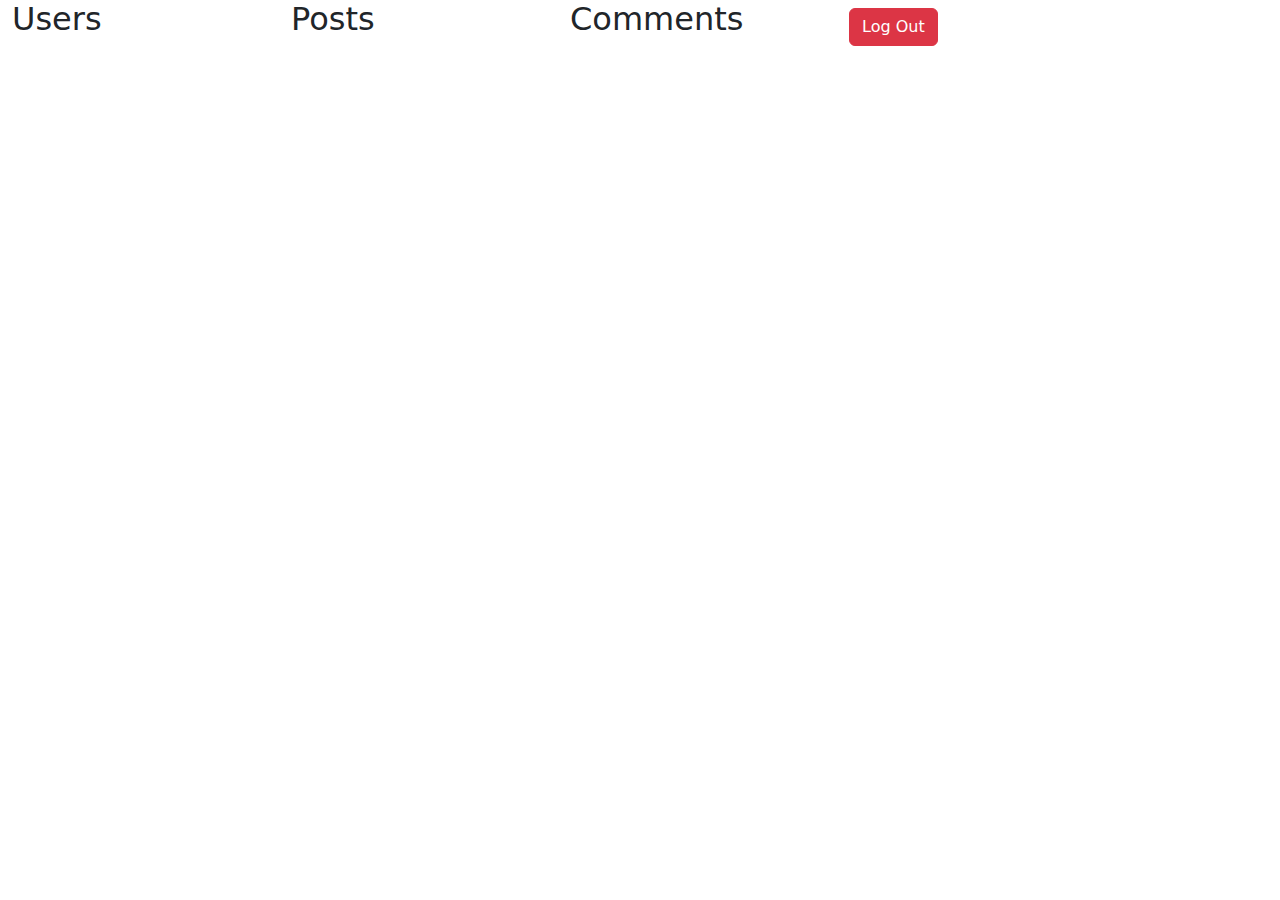
<file: index.html>
<!DOCTYPE html>
<html lang="en">
<head>
  <meta charset="UTF-8">
  <meta http-equiv="X-UA-Compatible" content="IE=edge">
  <meta name="viewport" content="width=device-width, initial-scale=1.0">
  <link rel="stylesheet" href="./css/bootstrap.css">
  <link rel="apple-touch-icon" sizes="180x180" href="favicon/apple-touch-icon.png">
  <link rel="icon" type="image/png" sizes="32x32" href="favicon/favicon-32x32.png">
  <link rel="icon" type="image/png" sizes="16x16" href="favicon/favicon-16x16.png">
  <link rel="manifest" href="favicon/site.webmanifest">
  <link rel="mask-icon" href="favicon/safari-pinned-tab.svg" color="#5bbad5">
  <meta name="msapplication-TileColor" content="#da532c">
  <meta name="theme-color" content="#ffffff">
  <title>Users</title>
</head>
<body>
  <div class="container row">
    <div class="col-3">
      <h2>Users</h2>
      
      <ul class="users__list list-unstyled"></ul>
    </div>
    <div class="col-3">
      <h2>Posts</h2>
      
      <ul class="posts__list"></ul>
    </div>
    <div class="col-3">
      <h2>Comments</h2>
      
      <ul class="comments__list">
        
      </ul>
    </div>
    <div class="col-3">
      <button class="btn btn-danger text-white mt-2">Log Out</button>
    </div>
  </div>
  
  <template id="users__template">
    <li class="user__item card" style="cursor: pointer; width: 200px;">
      <p class="text">Name: <span class="name__span"></span></p>
      <p class="text2">Username: <span class="username__span"></span></p>
      <p class="text3">Email: <a href="#"><span class="email__span"></span></a></p>
    </li>
  </template>
  
  <template id="post__template">
    <li class="card post__item">
      <a class="post__link m-1" href="#">Hello World</a>
      <h5 class="post__heading m-1">Post: <span class="post__body h6">Lorem ipsum dolor sit amet consectetur adipisicing elit. Quasi, consectetur.</span></h5>
    </li>
  </template>
  
  <template id="comment__template">
    <li class="card">
      <h5 class="card__email">Title: <span class="span__title h6">Hello World</span></h5>
      <h5 class="card__email">Email: <a href="#" style="font-weight: 400;"><span class="span__email">temp@temp.temp</span></a></h5>
      
      <h5 class="card__comment">Comment: <span class="span__comment" style="font-weight: 400; font-size: 16px;">comment</span></h5>
    </li>
  </template>
  
  <script src="./js/bootstrap.js"></script>
  <script src="./js/main.js"></script>
</body>
</html>
</file>
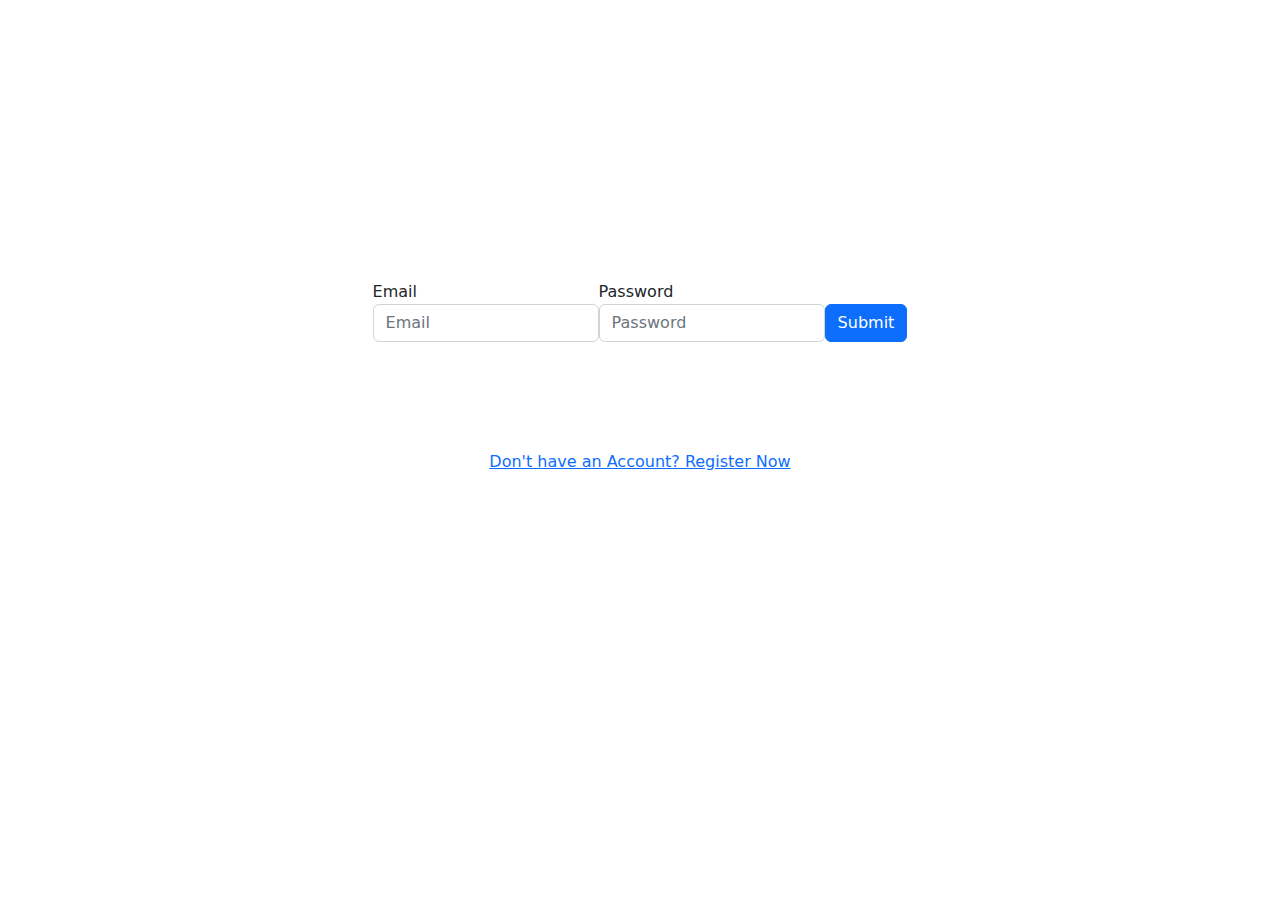
<file: login.html>
<!DOCTYPE html>
<html lang="en">
<head>
  <meta charset="UTF-8">
  <meta http-equiv="X-UA-Compatible" content="IE=edge">
  <meta name="viewport" content="width=device-width, initial-scale=1.0">
  <link rel="stylesheet" href="./css/bootstrap.css">
  <link rel="apple-touch-icon" sizes="180x180" href="favicon/apple-touch-icon.png">
  <link rel="icon" type="image/png" sizes="32x32" href="favicon/favicon-32x32.png">
  <link rel="icon" type="image/png" sizes="16x16" href="favicon/favicon-16x16.png">
  <link rel="manifest" href="favicon/site.webmanifest">
  <link rel="mask-icon" href="favicon/safari-pinned-tab.svg" color="#5bbad5">
  <meta name="msapplication-TileColor" content="#da532c">
  <meta name="theme-color" content="#ffffff">
  <title>Users Login Form</title>
</head>
<body>
  <form class="form d-flex align-items-center justify-content-center" style="margin-top: 280px;" action="https://echo.htmlacademy.ru/">
    <label>Email
        <input class="form__login form-control" type="email" placeholder="Email">
    </label>
    <label>
        Password
        <input class="form__password form-control" type="password" placeholder="Password">
    </label>

    <button class="btn btn-primary mt-4">Submit</button>
    <a class="position-absolute" style="top: 50%;" href="./register.html">Don't have an Account? Register Now</a>
  </form>
  <script src="./js/login.js"></script>
</body>
</html>
</file>
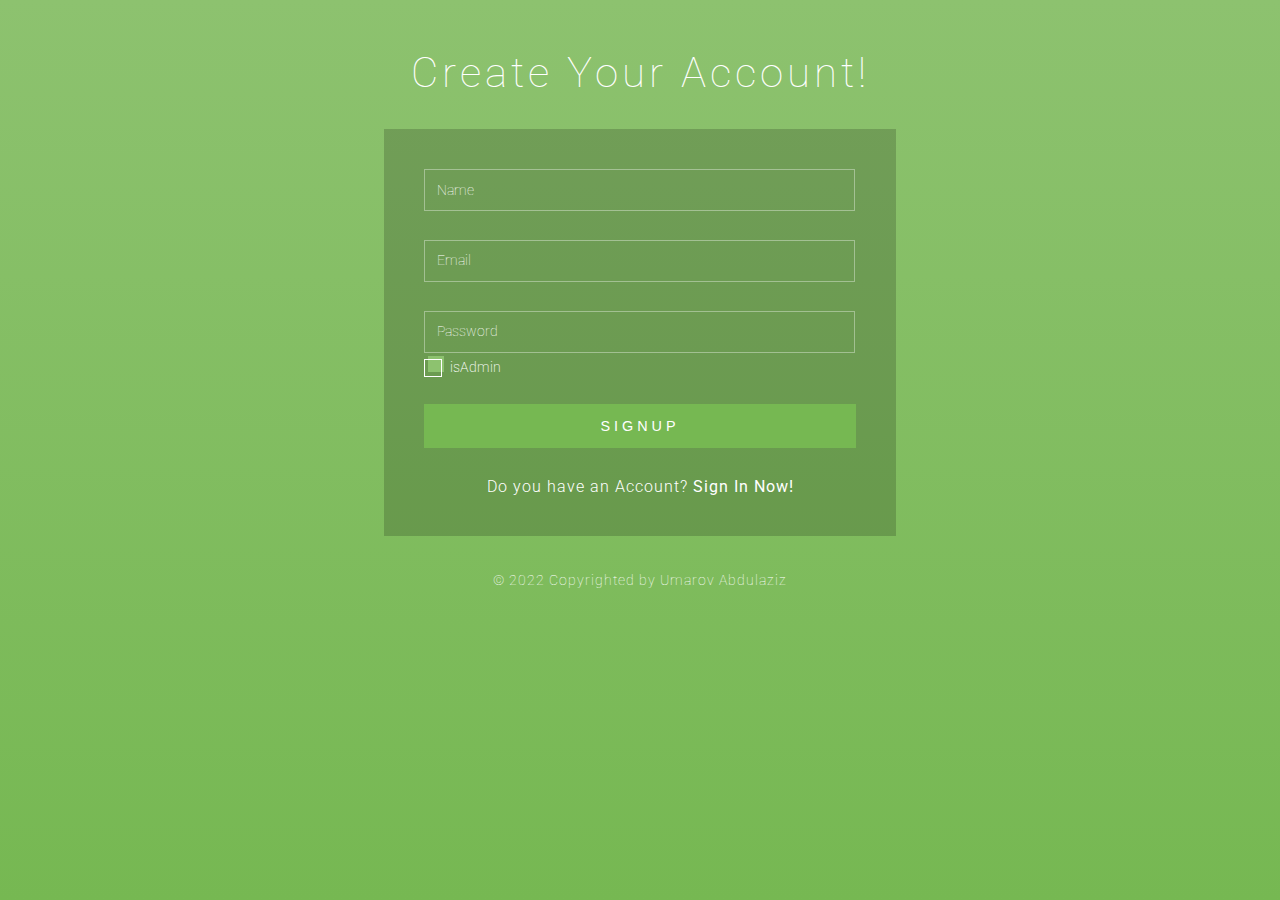
<file: register.html>
<!DOCTYPE html>
<html>
<head>
<title>Users Register Form</title>
<meta name="viewport" content="width=device-width, initial-scale=1">
<meta http-equiv="Content-Type" content="text/html; charset=utf-8" />
<script type="application/x-javascript"> addEventListener("load", function() { setTimeout(hideURLbar, 0); }, false); function hideURLbar(){ window.scrollTo(0,1); } </script>
<link href="css/main.css" rel="stylesheet" type="text/css" media="all" />
<link href="//fonts.googleapis.com/css?family=Roboto:300,300i,400,400i,700,700i" rel="stylesheet">
</head>
<body>
	<div class="main-w3layouts wrapper">
		<h1>Create Your Account!</h1>
		<div class="main-agileinfo">
			<div class="agileits-top">
				<form class="form__register" action="https://echo.htmlacademy.ru/" method="post">
					<input class="text user__name" type="text" name="Name" placeholder="Name" required="">
					<input class="text email user__email" type="email" name="email" placeholder="Email" required="">
					<input class="text user__password" type="password" name="password" placeholder="Password" required="">
					<div class="wthree-text">
						<label class="anim">
							<input type="checkbox" class="checkbox user__isAdmin">
							<span>isAdmin</span>
						</label>
						<div class="clear"> </div>
					</div>
					<input type="submit" value="SIGNUP">
				</form>
				<p>Do you have an Account? <a href="./login.html"> Sign In Now!</a></p>
			</div>
		</div>
		<div class="colorlibcopy-agile">
			<p>© 2022 Copyrighted by Umarov <a href="https://github.com/umarofz" target="_blank">Abdulaziz</a></p>
		</div>
		<ul class="colorlib-bubbles">
			<li></li>
			<li></li>
			<li></li>
			<li></li>
			<li></li>
			<li></li>
			<li></li>
			<li></li>
			<li></li>
			<li></li>
		</ul>
	</div>
    <script src="./js/register.js"></script>
</body>
</html>
</file>
<file: css/main.css>
/*--
Author: Colorlib
Author URL: https://colorlib.com
License: Creative Commons Attribution 3.0 Unported
License URL: http://creativecommons.org/licenses/by/3.0/
--*/
/*-- reset --*/
html, body, div, span, applet, object, iframe, h1, h2, h3, h4, h5, h6, p, blockquote, pre, a, abbr, acronym, address, big, cite, code, del, dfn, em, img, ins, kbd, q, s, samp, small, strike, strong, sub, sup, tt, var, b, u, i, dl, dt, dd, ol, nav ul, nav li, fieldset, form, label, legend, table, caption, tbody, tfoot, thead, tr, th, td, article, aside, canvas, details, embed, figure, figcaption, footer, header, hgroup, menu, nav, output, ruby, section, summary, time, mark, audio, video {
    margin: 0;
    padding: 0;
    border: 0;
    font-size: 100%;
    font: inherit;
    vertical-align: baseline;
  }
  
  article, aside, details, figcaption, figure, footer, header, hgroup, menu, nav, section {
    display: block;
  }
  
  ol, ul {
    list-style: none;
    margin: 0px;
    padding: 0px;
  }
  
  blockquote, q {
    quotes: none;
  }
  
  blockquote:before, blockquote:after, q:before, q:after {
    content: '';
    content: none;
  }
  
  table {
    border-collapse: collapse;
    border-spacing: 0;
  }
  
  /*-- start editing from here --*/
  a {
    text-decoration: none;
  }
  
  .txt-rt {
    text-align: right;
  }
  
  /* text align right */
  .txt-lt {
    text-align: left;
  }
  
  /* text align left */
  .txt-center {
    text-align: center;
  }
  
  /* text align center */
  .float-rt {
    float: right;
  }
  
  /* float right */
  .float-lt {
    float: left;
  }
  
  /* float left */
  .clear {
    clear: both;
  }
  
  /* clear float */
  .pos-relative {
    position: relative;
  }
  
  /* Position Relative */
  .pos-absolute {
    position: absolute;
  }
  
  /* Position Absolute */
  .vertical-base {
    vertical-align: baseline;
  }
  
  /* vertical align baseline */
  .vertical-top {
    vertical-align: top;
  }
  
  /* vertical align top */
  nav.vertical ul li {
    display: block;
  }
  
  /* vertical menu */
  nav.horizontal ul li {
    display: inline-block;
  }
  
  /* horizontal menu */
  img {
    max-width: 100%;
  }
  
  /*-- end reset --*/
  body {
    background: #76b852;
    /* fallback for old browsers */
    background: -webkit-linear-gradient(to top, #76b852, #8DC26F);
    background: -moz-linear-gradient(to top, #76b852, #8DC26F);
    background: -o-linear-gradient(to top, #76b852, #8DC26F);
    background: linear-gradient(to top, #76b852, #8DC26F);
    background-size: cover;
    background-attachment: fixed;
    font-family: 'Roboto', sans-serif;
  }
  
  h1 {
    font-size: 3em;
    text-align: center;
    color: #fff;
    font-weight: 100;
    text-transform: capitalize;
    letter-spacing: 4px;
    font-family: 'Roboto', sans-serif;
  }
  
  /*-- main --*/
  .main-w3layouts {
    padding: 3em 0 1em;
  }
  
  .main-agileinfo {
    width: 35%;
    margin: 3em auto;
    background: rgba(0, 0, 0, 0.18);
    background-size: cover;
  }
  
  .agileits-top {
    padding: 3em;
  }
  
  input[type="text"], input[type="email"], input[type="password"] {
    font-size: 0.9em;
    color: #fff;
    font-weight: 100;
    width: 94.5%;
    display: block;
    border: none;
    padding: 0.8em;
    border: solid 1px rgba(255, 255, 255, 0.37);
    -webkit-transition: all 0.3s cubic-bezier(0.64, 0.09, 0.08, 1);
    transition: all 0.3s cubic-bezier(0.64, 0.09, 0.08, 1);
    background: -webkit-linear-gradient(top, rgba(255, 255, 255, 0) 96%, #fff 4%);
    background: linear-gradient(to bottom, rgba(255, 255, 255, 0) 96%, #fff 4%);
    background-position: -800px 0;
    background-size: 100%;
    background-repeat: no-repeat;
    color: #fff;
    font-family: 'Roboto', sans-serif;
  }
  
  input.email, input.text.w3lpass {
    margin: 2em 0;
  }
  
  .text:focus, .text:valid {
    box-shadow: none;
    outline: none;
    background-position: 0 0;
  }
  
  .text:focus::-webkit-input-placeholder, .text:valid::-webkit-input-placeholder {
    color: rgba(255, 255, 255, 0.7);
    font-size: .9em;
    -webkit-transform: translateY(-30px);
    -moz-transform: translateY(-30px);
    -o-transform: translateY(-30px);
    -ms-transform: translateY(-30px);
    transform: translateY(-30px);
    visibility: visible !important;
  }
  
  ::-webkit-input-placeholder {
    color: #fff;
    font-weight: 100;
  }
  
  :-moz-placeholder {
    /* Firefox 18- */
    color: #fff;
  }
  
  ::-moz-placeholder {
    /* Firefox 19+ */
    color: #fff;
  }
  
  :-ms-input-placeholder {
    color: #fff;
  }
  
  input[type="submit"] {
    font-size: .9em;
    color: #fff;
    background: #76b852;
    outline: none;
    border: 1px solid #76b852;
    cursor: pointer;
    padding: 0.9em;
    -webkit-appearance: none;
    width: 100%;
    margin: 2em 0;
    letter-spacing: 4px;
  }
  
  input[type="submit"]:hover {
    -webkit-transition: .5s all;
    -moz-transition: .5s all;
    -o-transition: .5s all;
    -ms-transition: .5s all;
    transition: .5s all;
    background: #8DC26F;
  }
  
  .agileits-top p {
    font-size: 1em;
    color: #fff;
    text-align: center;
    letter-spacing: 1px;
    font-weight: 300;
  }
  
  .agileits-top p a {
    color: #fff;
    -webkit-transition: .5s all;
    -moz-transition: .5s all;
    transition: .5s all;
    font-weight: 400;
  }
  
  .agileits-top p a:hover {
    color: #76b852;
  }
  
  /*-- //main --*/
  /*-- checkbox --*/
  .wthree-text label {
    font-size: 0.9em;
    color: #fff;
    font-weight: 200;
    cursor: pointer;
    position: relative;
  }
  
  input.checkbox {
    background: #8DC26F;
    cursor: pointer;
    width: 1.2em;
    height: 1.2em;
  }
  
  input.checkbox:before {
    content: "";
    position: absolute;
    width: 1.2em;
    height: 1.2em;
    background: inherit;
    cursor: pointer;
  }
  
  input.checkbox:after {
    content: "";
    position: absolute;
    top: 0px;
    left: 0;
    z-index: 1;
    width: 1.2em;
    height: 1.2em;
    border: 1px solid #fff;
    -webkit-transition: .4s ease-in-out;
    -moz-transition: .4s ease-in-out;
    -o-transition: .4s ease-in-out;
    transition: .4s ease-in-out;
  }
  
  input.checkbox:checked:after {
    -webkit-transform: rotate(-45deg);
    -moz-transform: rotate(-45deg);
    -o-transform: rotate(-45deg);
    -ms-transform: rotate(-45deg);
    transform: rotate(-45deg);
    height: .5rem;
    border-color: #fff;
    border-top-color: transparent;
    border-right-color: transparent;
  }
  
  .anim input.checkbox:checked:after {
    -webkit-transform: rotate(-45deg);
    -moz-transform: rotate(-45deg);
    -o-transform: rotate(-45deg);
    -ms-transform: rotate(-45deg);
    transform: rotate(-45deg);
    height: .5rem;
    border-color: transparent;
    border-right-color: transparent;
    animation: .4s rippling .4s ease;
    animation-fill-mode: forwards;
  }
  
  @keyframes rippling {
    50% {
      border-left-color: #fff;
    }
  
    100% {
      border-bottom-color: #fff;
      border-left-color: #fff;
    }
  }
  
  /*-- //checkbox --*/
  /*-- copyright --*/
  .colorlibcopy-agile {
    margin: 2em 0 1em;
    text-align: center;
  }
  
  .colorlibcopy-agile p {
    font-size: .9em;
    color: #fff;
    line-height: 1.8em;
    letter-spacing: 1px;
    font-weight: 100;
  }
  
  .colorlibcopy-agile p a {
    color: #fff;
    transition: 0.5s all;
    -webkit-transition: 0.5s all;
    -moz-transition: 0.5s all;
    -o-transition: 0.5s all;
    -ms-transition: 0.5s all;
  }
  
  .colorlibcopy-agile p a:hover {
    color: #000;
  }
  
  /*-- //copyright --*/
  .wrapper {
    position: relative;
    overflow: hidden;
  }
  
  .colorlib-bubbles {
    position: absolute;
    top: 0;
    left: 0;
    width: 100%;
    height: 100%;
    z-index: -1;
  }
  
  .colorlib-bubbles li {
    position: absolute;
    list-style: none;
    display: block;
    width: 40px;
    height: 40px;
    background-color: rgba(255, 255, 255, 0.15);
    bottom: -160px;
    -webkit-animation: square 20s infinite;
    -moz-animation: square 250s infinite;
    -o-animation: square 20s infinite;
    -ms-animation: square 20s infinite;
    animation: square 20s infinite;
    -webkit-transition-timing-function: linear;
    -moz-transition-timing-function: linear;
    -o-transition-timing-function: linear;
    -ms-transition-timing-function: linear;
    transition-timing-function: linear;
    -webkit-border-radius: 50%;
    -moz-border-radius: 50%;
    -o-border-radius: 50%;
    -ms-border-radius: 50%;
    border-radius: 50%;
  }
  
  .colorlib-bubbles li:nth-child(1) {
    left: 10%;
  }
  
  .colorlib-bubbles li:nth-child(2) {
    left: 20%;
    width: 80px;
    height: 80px;
    -webkit-animation-delay: 2s;
    -moz-animation-delay: 2s;
    -o-animation-delay: 2s;
    -ms-animation-delay: 2s;
    animation-delay: 2s;
    -webkit-animation-duration: 17s;
    -moz-animation-duration: 17s;
    -o-animation-duration: 17s;
    animation-duration: 17s;
  }
  
  .colorlib-bubbles li:nth-child(3) {
    left: 25%;
    -webkit-animation-delay: 4s;
    -moz-animation-delay: 4s;
    -o-animation-delay: 4s;
    -ms-animation-delay: 4s;
    animation-delay: 4s;
  }
  
  .colorlib-bubbles li:nth-child(4) {
    left: 40%;
    width: 60px;
    height: 60px;
    -webkit-animation-duration: 22s;
    -moz-animation-duration: 22s;
    -o-animation-duration: 22s;
    -ms-animation-duration: 22s;
    animation-duration: 22s;
    background-color: rgba(255, 255, 255, 0.25);
  }
  
  .colorlib-bubbles li:nth-child(5) {
    left: 70%;
  }
  
  .colorlib-bubbles li:nth-child(6) {
    left: 80%;
    width: 120px;
    height: 120px;
    -webkit-animation-delay: 3s;
    -moz-animation-delay: 3s;
    -o-animation-delay: 3s;
    -ms-animation-delay: 3s;
    animation-delay: 3s;
    background-color: rgba(255, 255, 255, 0.2);
  }
  
  .colorlib-bubbles li:nth-child(7) {
    left: 32%;
    width: 160px;
    height: 160px;
    -webkit-animation-delay: 7s;
    -moz-animation-delay: 7s;
    -o-animation-delay: 7s;
    -ms-animation-delay: 7s;
    animation-delay: 7s;
  }
  
  .colorlib-bubbles li:nth-child(8) {
    left: 55%;
    width: 20px;
    height: 20px;
    -webkit-animation-delay: 15s;
    -moz-animation-delay: 15s;
    animation-delay: 15s;
    -webkit-animation-duration: 40s;
    -moz-animation-duration: 40s;
    animation-duration: 40s;
  }
  
  .colorlib-bubbles li:nth-child(9) {
    left: 25%;
    width: 10px;
    height: 10px;
    -webkit-animation-delay: 2s;
    animation-delay: 2s;
    -webkit-animation-duration: 40s;
    animation-duration: 40s;
    background-color: rgba(255, 255, 255, 0.3);
  }
  
  .colorlib-bubbles li:nth-child(10) {
    left: 90%;
    width: 160px;
    height: 160px;
    -webkit-animation-delay: 11s;
    animation-delay: 11s;
  }
  
  @-webkit-keyframes square {
    0% {
      -webkit-transform: translateY(0);
      -moz-transform: translateY(0);
      -o-transform: translateY(0);
      -ms-transform: translateY(0);
      transform: translateY(0);
    }
  
    100% {
      -webkit-transform: translateY(-700px) rotate(600deg);
      -moz-transform: translateY(-700px) rotate(600deg);
      -o-transform: translateY(-700px) rotate(600deg);
      -ms-transform: translateY(-700px) rotate(600deg);
      transform: translateY(-700px) rotate(600deg);
    }
  }
  
  @keyframes square {
    0% {
      -webkit-transform: translateY(0);
      -moz-transform: translateY(0);
      -o-transform: translateY(0);
      -ms-transform: translateY(0);
      transform: translateY(0);
    }
  
    100% {
      -webkit-transform: translateY(-700px) rotate(600deg);
      -moz-transform: translateY(-700px) rotate(600deg);
      -o-transform: translateY(-700px) rotate(600deg);
      -ms-transform: translateY(-700px) rotate(600deg);
      transform: translateY(-700px) rotate(600deg);
    }
  }
  
  /*-- responsive-design --*/
  @media(max-width:1440px) {
    input[type="text"], input[type="email"], input[type="password"] {
      width: 94%;
    }
  }
  
  @media(max-width:1366px) {
    h1 {
      font-size: 2.6em;
    }
  
    .agileits-top {
      padding: 2.5em;
    }
  
    .main-agileinfo {
      margin: 2em auto;
    }
  
    .main-agileinfo {
      width: 36%;
    }
  }
  
  @media(max-width:1280px) {
    .main-agileinfo {
      width: 40%;
    }
  }
  
  @media(max-width:1080px) {
    .main-agileinfo {
      width: 46%;
    }
  }
  
  @media(max-width:1024px) {
    .main-agileinfo {
      width: 49%;
    }
  }
  
  @media(max-width:991px) {
    h1 {
      font-size: 2.4em;
    }
  
    .main-w3layouts {
      padding: 2em 0 1em;
    }
  }
  
  @media(max-width:900px) {
    .main-agileinfo {
      width: 58%;
    }
  
    input[type="text"], input[type="email"], input[type="password"] {
      width: 93%;
    }
  }
  
  @media(max-width:800px) {
    h1 {
      font-size: 2.2em;
    }
  }
  
  @media(max-width:736px) {
    .main-agileinfo {
      width: 62%;
    }
  }
  
  @media(max-width:667px) {
    .main-agileinfo {
      width: 67%;
    }
  }
  
  @media(max-width:600px) {
    .agileits-top {
      padding: 2.2em;
    }
  
    input.email, input.text.w3lpass {
      margin: 1.5em 0;
    }
  
    input[type="submit"] {
      margin: 2em 0;
    }
  
    h1 {
      font-size: 2em;
      letter-spacing: 3px;
    }
  }
  
  @media(max-width:568px) {
    .main-agileinfo {
      width: 75%;
    }
  
    .colorlibcopy-agile p {
      padding: 0 2em;
    }
  }
  
  @media(max-width:480px) {
    h1 {
      font-size: 1.8em;
      letter-spacing: 3px;
    }
  
    .agileits-top {
      padding: 1.8em;
    }
  
    input[type="text"], input[type="email"], input[type="password"] {
      width: 91%;
    }
  
    .agileits-top p {
      font-size: 0.9em;
    }
  }
  
  @media(max-width:414px) {
    h1 {
      font-size: 1.8em;
      letter-spacing: 2px;
    }
  
    .main-agileinfo {
      width: 85%;
      margin: 1.5em auto;
    }
  
    .text:focus, .text:valid {
      background-position: 0 0px;
    }
  
    .wthree-text ul li, .wthree-text ul li:nth-child(2) {
      display: block;
      float: none;
    }
  
    .wthree-text ul li:nth-child(2) {
      margin-top: 1.5em;
    }
  
    input[type="submit"] {
      margin: 2em 0 1.5em;
      letter-spacing: 3px;
    }
  
    input[type="submit"] {
      margin: 2em 0 1.5em;
    }
  
    .colorlibcopy-agile {
      margin: 1em 0 1em;
    }
  }
  
  @media(max-width:384px) {
    .main-agileinfo {
      width: 88%;
    }
  
    .colorlibcopy-agile p {
      padding: 0 1em;
    }
  }
  
  @media(max-width:375px) {
    .agileits-top p {
      letter-spacing: 0px;
    }
  }
  
  @media(max-width:320px) {
    .main-w3layouts {
      padding: 1.5em 0 0;
    }
  
    .agileits-top {
      padding: 1.2em;
    }
  
    .colorlibcopy-agile {
      margin: 0 0 1em;
    }
  
    input[type="text"], input[type="email"], input[type="password"] {
      width: 89.5%;
      font-size: 0.85em;
    }
  
    h1 {
      font-size: 1.7em;
      letter-spacing: 0px;
    }
  
    .main-agileinfo {
      width: 92%;
      margin: 1em auto;
    }
  
    .text:focus, .text:valid {
      background-position: 0 0px;
    }
  
    input[type="submit"] {
      margin: 1.5em 0;
      padding: 0.8em;
      font-size: .85em;
    }
  
    .colorlibcopy-agile p {
      font-size: .85em;
    }
  
    .wthree-text label {
      font-size: 0.85em;
    }
  
    .main-w3layouts {
      padding: 1em 0 0;
    }
  }
</file>
